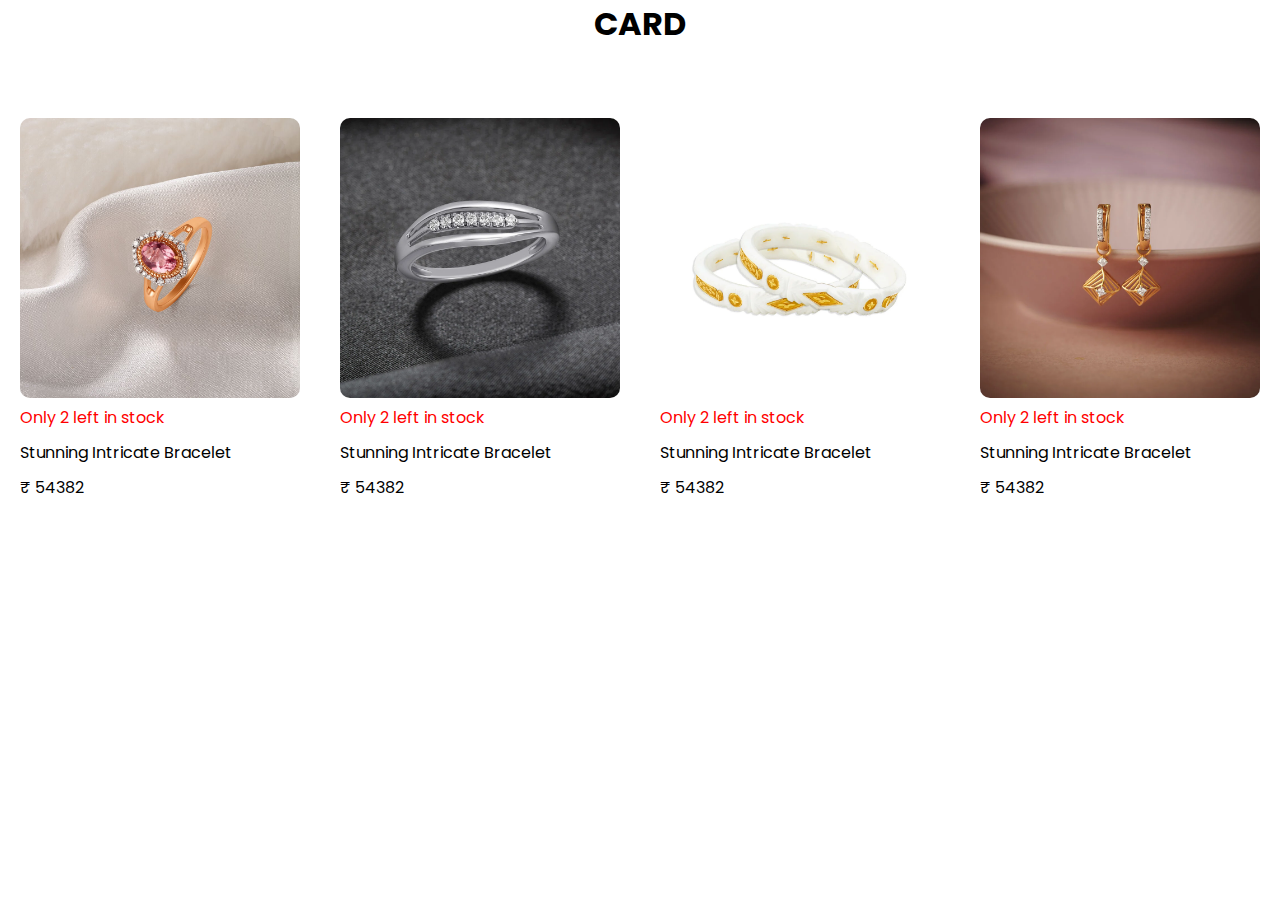
<file: Q-2/index.html>
<!DOCTYPE html>
<html lang="en">
<head>
    <meta charset="UTF-8">
    <meta name="viewport" content="width=device-width, initial-scale=1.0">
    <title>card</title>
    <link rel="stylesheet" href="css/style.css">
    <link rel="stylesheet" href="css/media.css">

    <link href="https://fonts.googleapis.com/css2?family=Poppins:ital,wght@0,100;0,200;0,300;0,400;0,500;0,600;0,700;0,800;0,900;1,100;1,200;1,300;1,400;1,500;1,600;1,700;1,800;1,900&display=swap" 
    rel="stylesheet">

</head>
<body>
    


    <h1 class="d-flex center">CARD</h1>

<div class="container b-red  d-flex">
    
    <div class="w-1 b-green w-sm-2 w-lg-3 w-xl-4 p10">
        <div class="w-1 b-green p10">
            <div class="w-1 b-blue">
                <img src="img/1.jpg" alt="" width="100%" class="radius">
                <p class="color">Only 2 left in stock</p>
                <p class="font18 ptop">Stunning Intricate Bracelet</p>
                <p class="ptop">₹  54382</p>
            </div>
        </div>
    </div>
    <div class="w-1 b-green w-sm-2 w-lg-3 w-xl-4 p10">
        <div class="w-1 b-green p10">
            <div class="w-1 b-blue">
                <img src="img/2.webp" alt="" width="100%" class="radius">
                <p class="color">Only 2 left in stock</p>
                <p class="font18 ptop">Stunning Intricate Bracelet</p>
                <p class="ptop">₹  54382</p>
            </div>
        </div>
    </div>
    <div class="w-1 b-green w-sm-2 w-lg-3 w-xl-4 p10">
        <div class="w-1 b-green p10">
            <div class="w-1 b-blue">
                <img src="img/3.webp" alt="" width="100%" class="radius">
                <p class="color">Only 2 left in stock</p>
                <p class="font18 ptop">Stunning Intricate Bracelet</p>
                <p class="ptop">₹  54382</p>
            </div>
        </div>
    </div>
    <div class="w-1 b-green w-sm-2 w-lg-3 w-xl-4 p10">
        <div class="w-1 b-green p10">
            <div class="w-1 b-blue">
                <img src="img/4.webp" alt="" width="100%" class="radius">
                <p class="color">Only 2 left in stock</p>
                <p class="font18 ptop">Stunning Intricate Bracelet</p>
                <p class="ptop">₹  54382</p>
            </div>
        </div>
    </div>
</div>

</body>
</html>
</file>
<file: Q-2/css/style.css>
*{
    box-sizing: border-box;
    margin: 0;
    padding: 0;
    font-family: "Poppins", system-ui;
}

.d-flex{
    display: flex;
    flex-wrap: wrap;
}



.container{
    margin: auto;
    max-width: 1320px;
    margin-top: 50px;
}

.h{
    height: 200px;
}

.p10{
    padding: 10px;
}

.font18{
    font-size: 16px;
}
.ptop{
    padding-top: 10px;
}

.color{
    color: red;
}

.radius{
    border-radius: 10px;
}

.center{
    justify-content: center;
}
</file>
<file: Q-2/css/media.css>
.w-1{
    width: 100%;
}
 .w-2{
    width: 50%;
}
.w-3{
    width: 33.33%;
}
 .w-4{
    width: 25%;
}

@media(min-width:576px){
    .w-sm-1{
        width: 100%;
    }
    .w-sm-2{
        width: 50%;
    }
    .w-sm-3{
        width: 33.33%;
    }
    .w-sm-4{
        width: 25%;
    }
}
@media(min-width:768px){
    .w-md-1{
        width: 100%;
    }
    .w-md-2{
        width: 50%;
    }
    .w-md-3{
        width: 33.33%;
    }
    .w-md-4{
        width: 25%;
    }
}
@media(min-width:992px){
    .w-lg-1{
        width: 100%;
    }
    .w-lg-2{
        width: 50%;
    }
    .w-lg-3{
        width: 33.33%;
    }
    .w-lg-4{
        width: 25%;
    }
}
@media(min-width:1200px){
    .w-xl-1{
        width: 100%;
    }
    .w-xl-2{
        width: 50%;
    }
    .w-xl-3{
        width: 33.33%;
    }
    .w-xl-4{
        width: 25%;
    }
}

@media(min-width:1400px){
    .w-xxl-1{
        width: 100%;
    }
    .w-xxl-2{
        width: 50%;
    }
    .w-xxl-3{
        width: 33.33%;
    }
    .w-xxl-4{
        width: 25%;
    }
}
</file>
